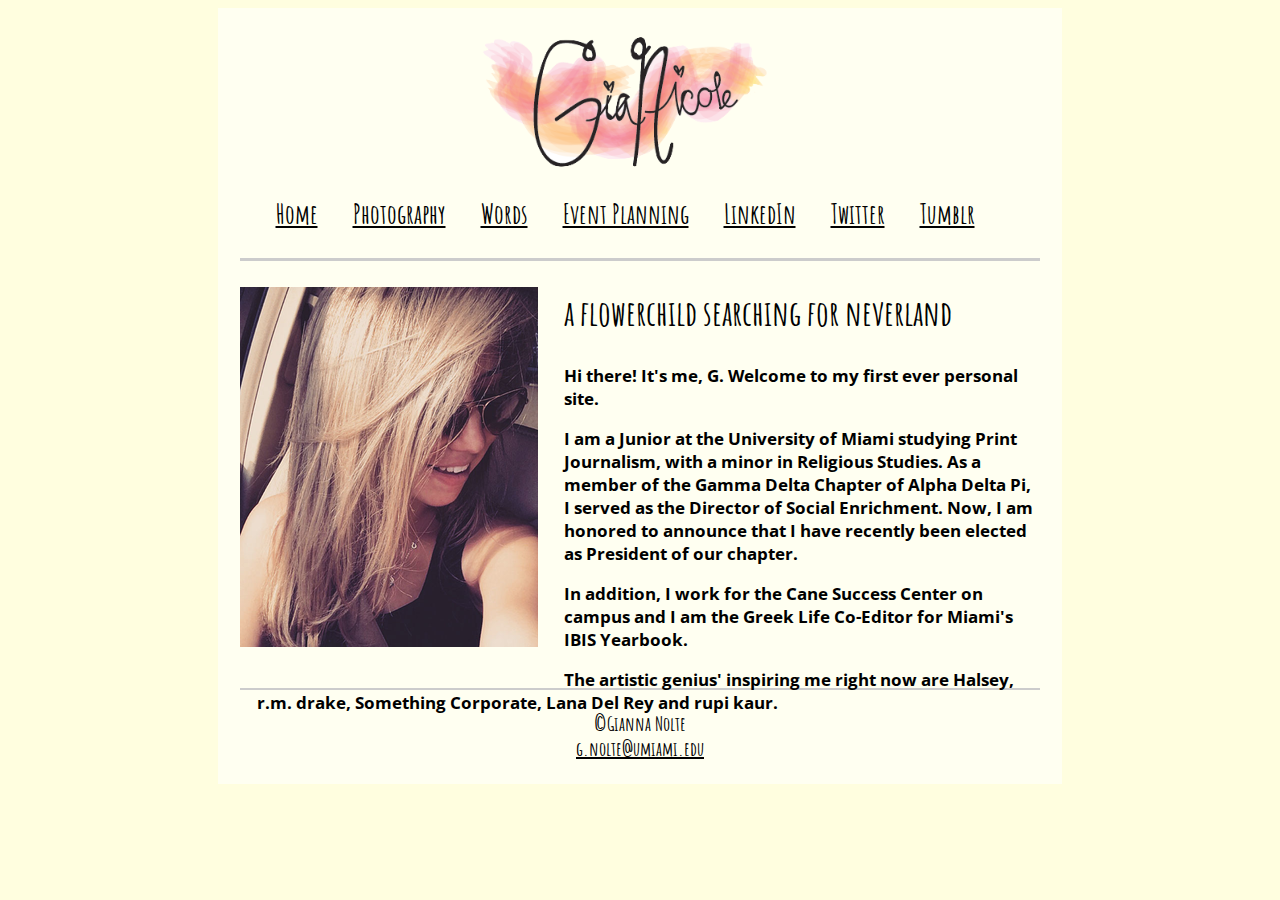
<file: index.html>
<!DOCTYPE html>

<html>
    <head>
        <meta charset="UTF-8" />
        <title>Gia Nicole</title>
        <link rel="stylesheet" media="screen" href="css/style.css" />


  </head> 
  
  <body class="body">
      <div id="container">
              <img src="img/Logo.gif" alt="Logo" class="Logo" height="140" width="300" />
          
<div id="nav"> 
    <nav> 
      <ul>
        <li><a href="index.html">Home</a></li>
        <li><a href="photography.html">Photography</a></li>
        <li><a href="writing.html">Words</a></li>
        <li><a href="events.html">Event Planning</a></li>
        <li><a href="https://www.linkedin.com/pub/gianna-nolte/a6/459/a43" target="_blank">LinkedIn</a></li>
        <li><a href="https://twitter.com/gianolte" target="_blank">Twitter</a></li>
        <li><a href="http://aflowerchildinneverland.tumblr.com/" target="_blank">Tumblr</a></li>
    </ul>
      </nav>  
          </div>

          <img src="img/Profile.jpg" alt="Profile" class="no-border" />


<div id="about"> 
<h2>a flowerchild searching for neverland</h2>  
    <p> Hi there! It's me, G. Welcome to my first ever personal site.<br />
        
        <p>I am a Junior at the University of Miami studying Print Journalism, with a minor in Religious Studies. As a member of the Gamma Delta Chapter of Alpha Delta Pi, I served as the Director of Social Enrichment. Now, I am honored to announce that I have recently been elected as President of our chapter.<br />
            
       <p>In addition, I work for the Cane Success Center on campus and I am the Greek Life Co-Editor for Miami's IBIS Yearbook.<br />
           
        <p> The artistic genius' inspiring me right now are Halsey, r.m. drake, Something Corporate, Lana Del Rey and rupi kaur. </p>
        

        </div>
          
      
        <footer> 
          <p> &copy;Gianna Nolte<br />
        <a href="g.nolte@umiami.edu"> g.nolte@umiami.edu</a> 
     </footer>
          </div>
    </body>    
</html>
</file>
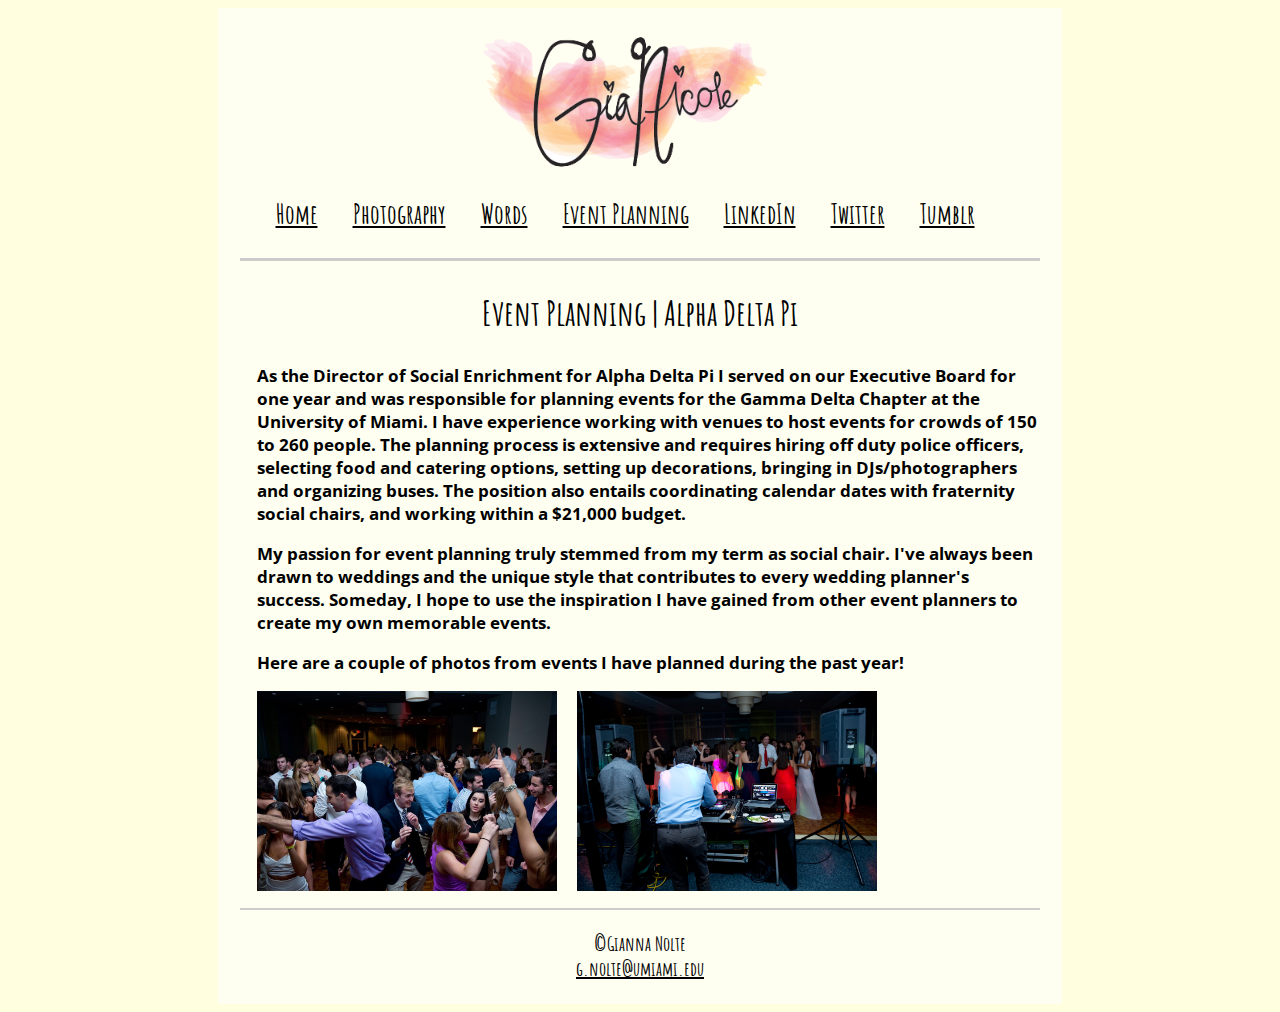
<file: events.html>
<!DOCTYPE html>

<html>
    <head>
        <meta charset="UTF-8" />
        <title>Gia Nicole Events</title>
        <link href="css/style.css" media="screen" rel="stylesheet" />


  </head>
  
  <body>
    
      <div id="container">
              <img src="img/Logo.gif" alt="Logo" class="Logo" height="140" width="300" />
     
      
<div id="nav">   
    <nav> 
      <ul>
        <li><a href="index.html">Home</a></li>
        <li><a href="photography.html">Photography</a></li>
        <li><a href="writing.html">Words</a></li>
        <li><a href="events.html">Event Planning</a></li>
        <li><a href="https://www.linkedin.com/pub/gianna-nolte/a6/459/a43" target="_blank">LinkedIn</a></li>
        <li><a href="https://twitter.com/gianolte" target="_blank">Twitter</a></li>
        <li><a href="http://aflowerchildinneverland.tumblr.com/" target="_blank">Tumblr</a></li>
    </ul>
      </nav>  
          </div>
                                                                          
     <h2>Event Planning &#124; Alpha Delta Pi </h2>

<div id="about">
    <p> As the Director of Social Enrichment for Alpha Delta Pi I served on our Executive Board for one year and was responsible for planning events for the Gamma Delta Chapter at the University of Miami. I have experience working with venues to host events for crowds of 150 to 260 people. The planning process is extensive and requires hiring off duty police officers, selecting food and catering options, setting up decorations, bringing in DJs/photographers and organizing buses. The position also entails coordinating calendar dates with fraternity social chairs, and working within a $21,000 budget.<br />
        
        <p>My passion for event planning truly stemmed from my term as social chair. I've always been drawn to weddings and the unique style that contributes to every wedding planner's success. Someday, I hope to use the inspiration I have gained from other event planners to create my own memorable events.   <br />
            

    <p>Here are a couple of photos from events I have planned during the past year! </p>

<img src="img/Crowd.jpg" alt="Crowd" class="no-border" height="200" width="300" />
<img src="img/Formal2.jpg" alt="Formal" class="no-border" height="200" width="300" />


    </div>

          <footer> 
          <p> &copy;Gianna Nolte<br />
        <a href="g.nolte@umiami.edu"> g.nolte@umiami.edu</a> 
                  
                  
     </footer>
          </div>

    </body>    
</html>
</file>
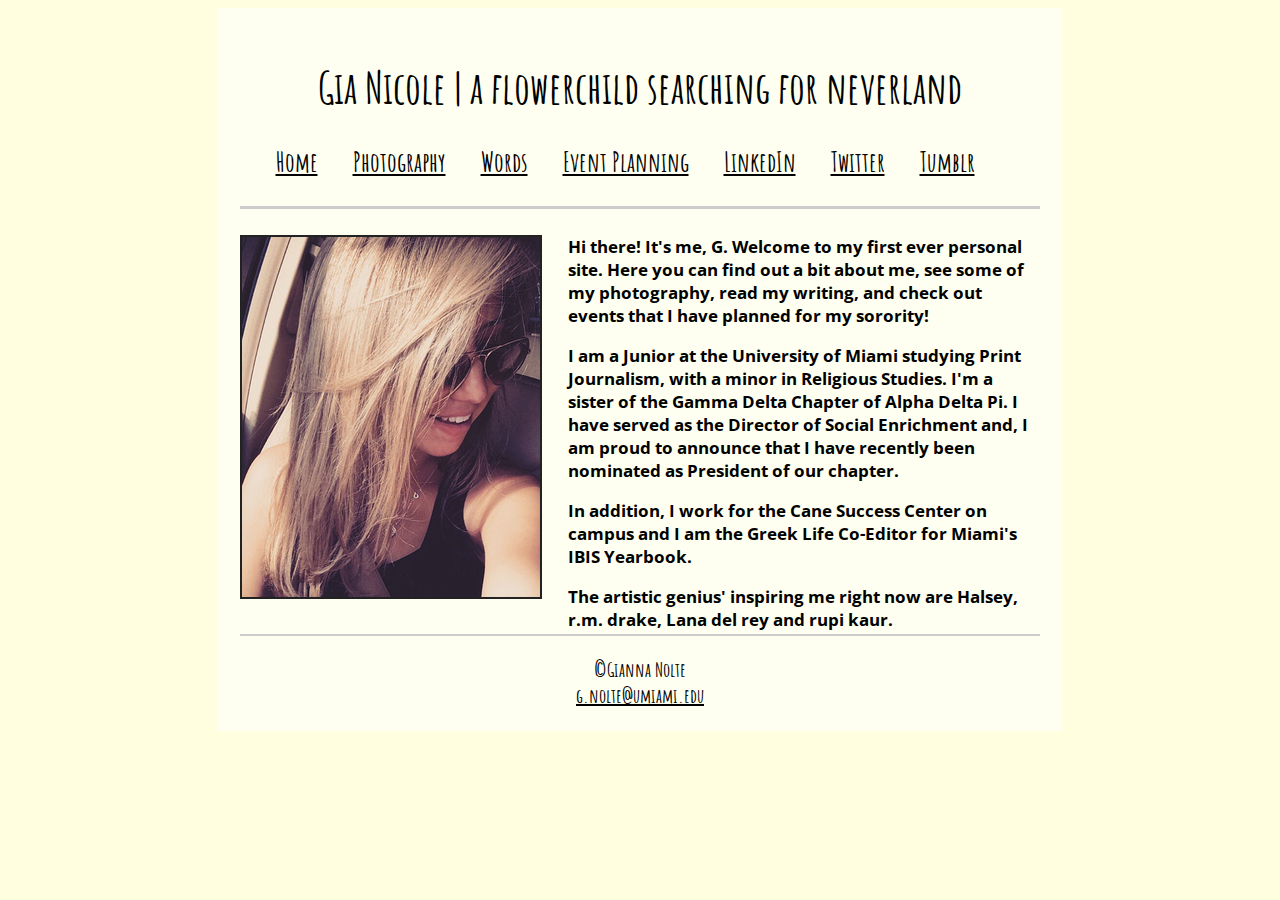
<file: GiaNicole.html>
<html>
    <head>
        <meta charset="UTF-8" />
        <title>Gia Nicole</title>
        <link href="css/style.css" rel="stylesheet" />
        <link rel="stylesheet" media="print" href="css/print.css" />

  </head>
  
  <body>
      <div id="container">
      <header>
        <h1>Gia Nicole &#124; a flowerchild searching for neverland</h1>           
      </header> 
        
          
<div id="nav"> 
    <nav> 
      <ul>
        <li><a href="GiaNicole.html">Home</a></li>
        <li><a href="photography.html">Photography</a></li>
        <li><a href="writing.html">Words</a></li>
        <li><a href="events.html">Event Planning</a></li>
        <li><a href="https://www.linkedin.com/pub/gianna-nolte/a6/459/a43" target="_blank">LinkedIn</a></li>
        <li><a href="https://twitter.com/gianolte" target="_blank">Twitter</a></li>
        <li><a href="http://aflowerchildinneverland.tumblr.com/" target="_blank">Tumblr</a></li>
    </ul>
      </nav>  
          </div>

          <img src="img/Profile.png" alt="Profile" />


<div id="about"> 
    <p> Hi there! It's me, G. Welcome to my first ever personal site. Here you can find out a bit about me, see some of my photography, read my writing, and check out events that I have planned for my sorority! <br />
        
        <p>I am a Junior at the University of Miami studying Print Journalism, with a minor in Religious Studies. I'm a sister of the Gamma Delta Chapter of Alpha Delta Pi. I have served as the Director of Social Enrichment and, I am proud to announce that I have recently been nominated as President of our chapter.<br />
            
       <p>In addition, I work for the Cane Success Center on campus and I am the Greek Life Co-Editor for Miami's IBIS Yearbook.<br />
           
        <p> The artistic genius' inspiring me right now are Halsey, r.m. drake, Lana del rey and rupi kaur. </p>
        

        </div>
          
      
        <footer> 
          <p> &copy;Gianna Nolte<br />
        <p><a href="g.nolte@umiami.edu">g.nolte@umiami.edu</p>
     </footer>
          </div>
</body>
    </body>    
</html>
</file>
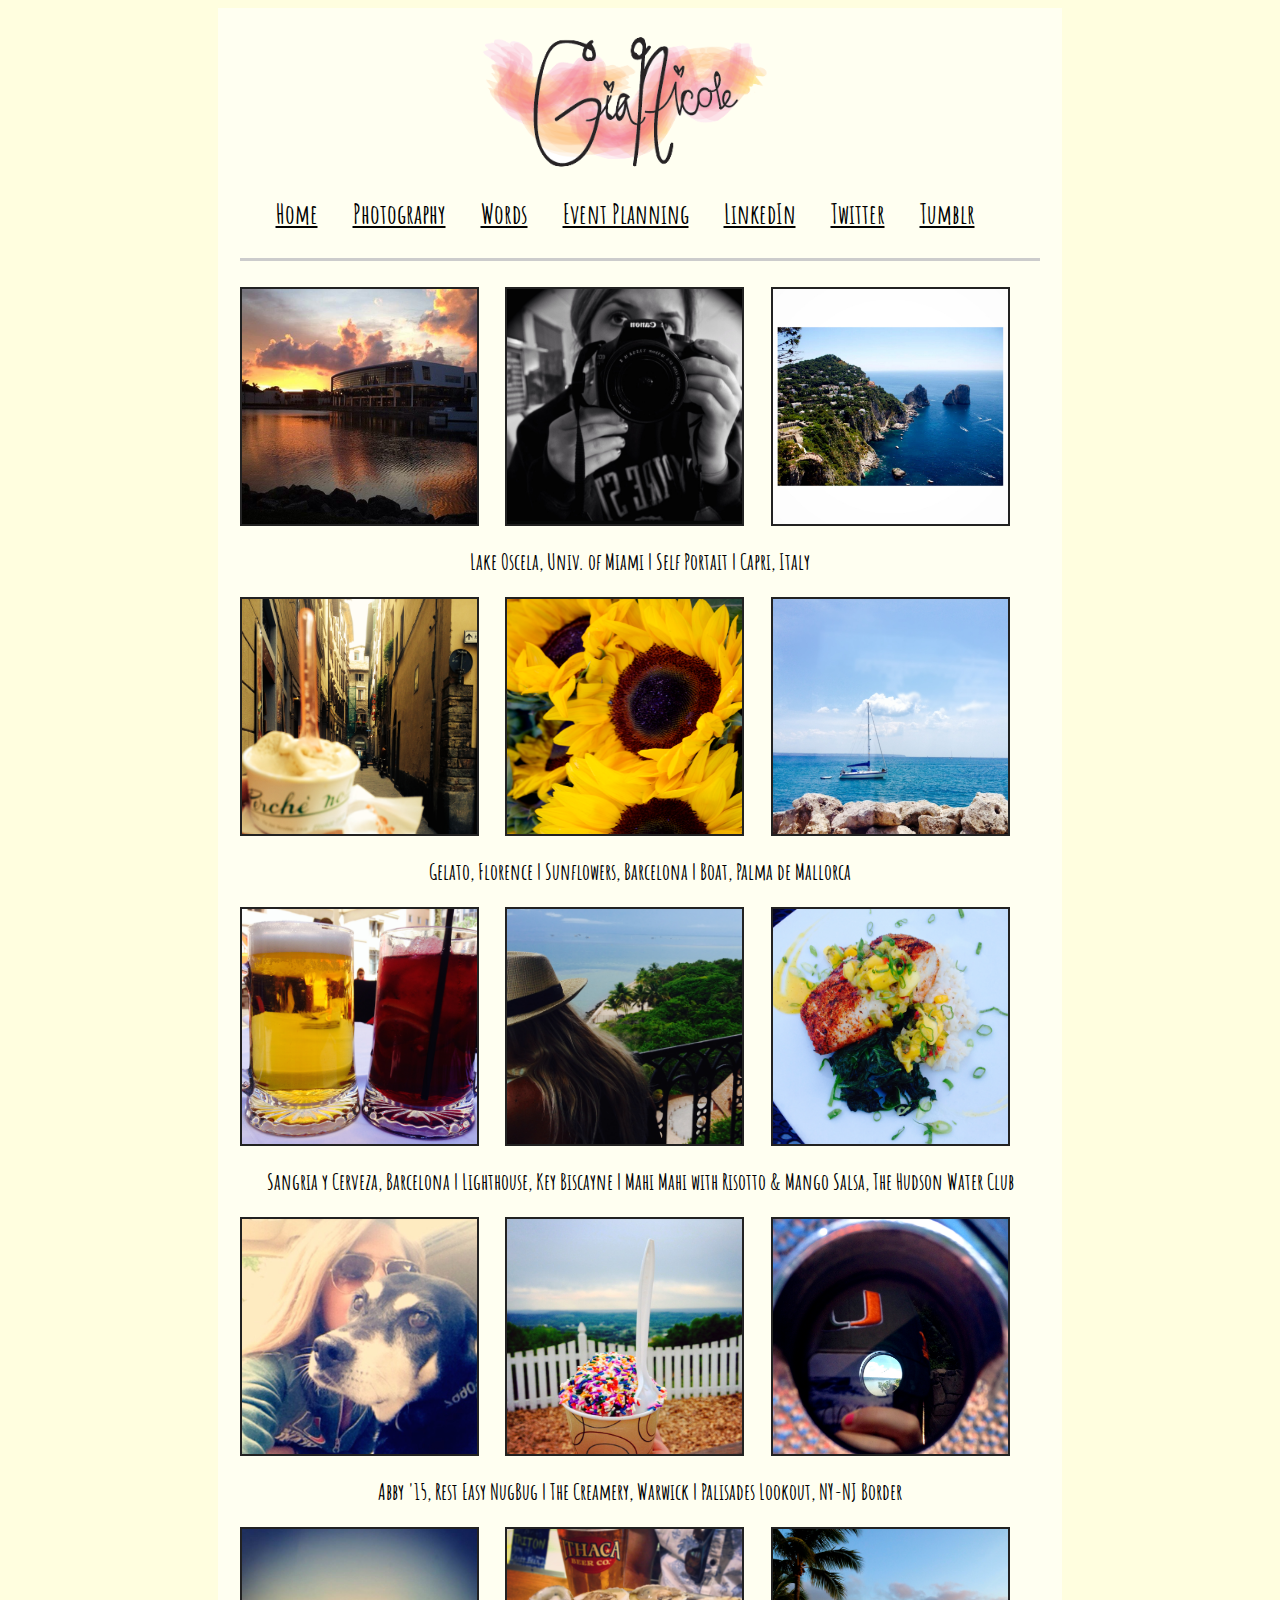
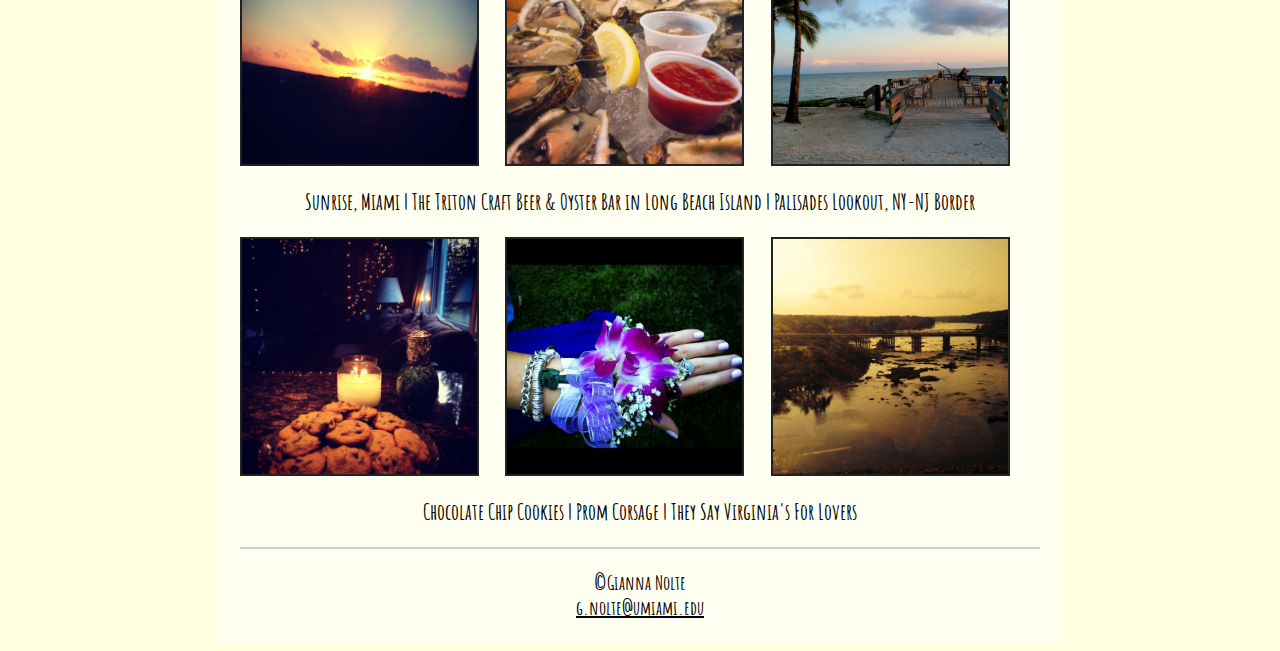
<file: photography.html>
<!DOCTYPE html>

<html>
    <head>
        <meta charset="UTF-8" />
        <title>Gia Nicole Photography</title>
        <link href="css/style.css" rel="stylesheet" media="screen" />


  </head>
  
  <body>

      <div id="container">
    <img src="img/Logo.gif" alt="Logo" class="Logo" height="140" width="300" />
    


<div id="nav">   
    <nav> 
      <ul>
        <li><a href="index.html">Home</a></li>
        <li><a href="photography.html">Photography</a></li>
        <li><a href="writing.html">Words</a></li>
        <li><a href="events.html">Event Planning</a></li>
        <li><a href="https://www.linkedin.com/pub/gianna-nolte/a6/459/a43" target="_blank">LinkedIn</a></li>
        <li><a href="https://twitter.com/gianolte" target="_blank">Twitter</a></li>
        <li><a href="http://aflowerchildinneverland.tumblr.com/" target="_blank">Tumblr</a></li>
    </ul>
      </nav>  
          </div>
          
          
<div id="main">
<img src="img/Osceola.jpg" alt="Lake" class="align-left medium" />
<img src="img/eyes1.jpg" alt="Eyes" class="align-right medium" />
<img src="img/Capri.jpg" alt="Capri" class="align-right medium" />
    <p> Lake Oscela, Univ. of Miami &#124; Self Portait &#124; Capri, Italy</p>
<img src="img/Alley.jpg" alt="Alley" class="align-left medium" />
<img src="img/floral.jpg" alt="Flower" class="align-right medium" />
<img src="img/Boat.jpg" alt="Boat" class="align-right medium" />
        <p>Gelato, Florence &#124; Sunflowers, Barcelona &#124; Boat, Palma de Mallorca</p>
<img src="img/Sangria.jpg" alt="Sangria" class="align-left medium" />
<img src="img/Hat.jpg" alt="Hat" class="align-right medium" />
<img src="img/Fish.jpg" alt="Fish" class="align-right medium" />
    <p>Sangria y Cerveza, Barcelona &#124; Lighthouse, Key Biscayne &#124; Mahi Mahi with Risotto &amp; Mango Salsa, The Hudson Water Club</p>
<img src="img/Abby.jpg" alt="Abby" class="align-left medium" />
<img src="img/Icecream.jpg" alt="Icecream" class="align-right medium" />
<img src="img/Lookout.jpg" alt="Lookout" class="align-right medium" />
    <p>Abby '15, Rest Easy NugBug &#124; The Creamery, Warwick &#124; Palisades Lookout, NY-NJ Border</p>
<img src="img/MSC.jpg" alt="MSC" class="align-left medium" />
<img src="img/Oyster.jpg" alt="Oyster" class="align-right medium" />
<img src="img/KeyWest.jpg" alt="KeyWest" class="align-right medium" />
      <p>Sunrise, Miami &#124; The Triton Craft Beer &amp; Oyster Bar in Long Beach Island &#124; Palisades Lookout, NY-NJ Border</p>
<img src="img/Christmas.jpg" alt="Christmas" class="align-left medium" />
<img src="img/Corsage.jpg" alt="Corsage" class="align-right medium" />
<img src="img/Virginia.jpg" alt="Virginia" class="align-right medium" />
    <p>Chocolate Chip Cookies &#124; Prom Corsage &#124; They Say Virginia's For Lovers </p>

</div>



          
      
    <footer> 
          <p> &copy;Gianna Nolte<br />
        <a href="g.nolte@umiami.edu"> g.nolte@umiami.edu</a> 
     </footer>
          </div>

    </body>    
</html>
</file>
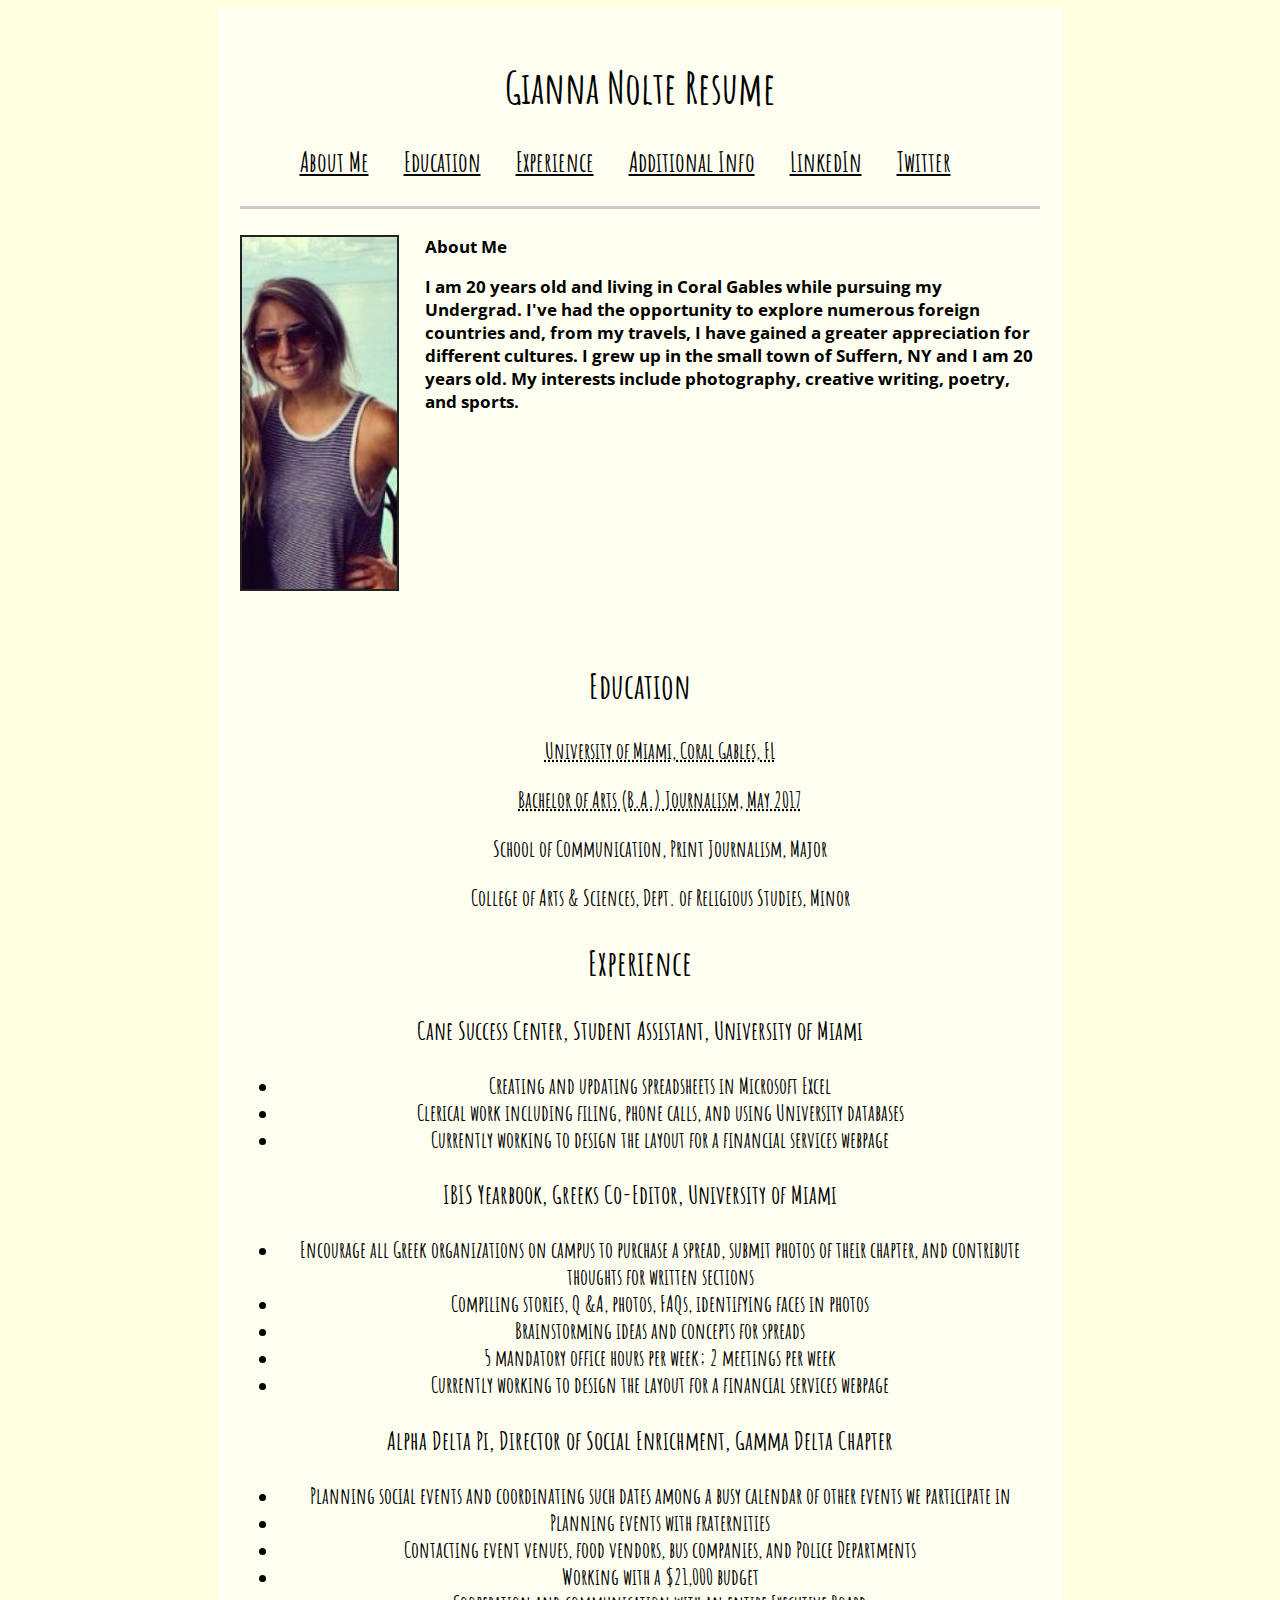
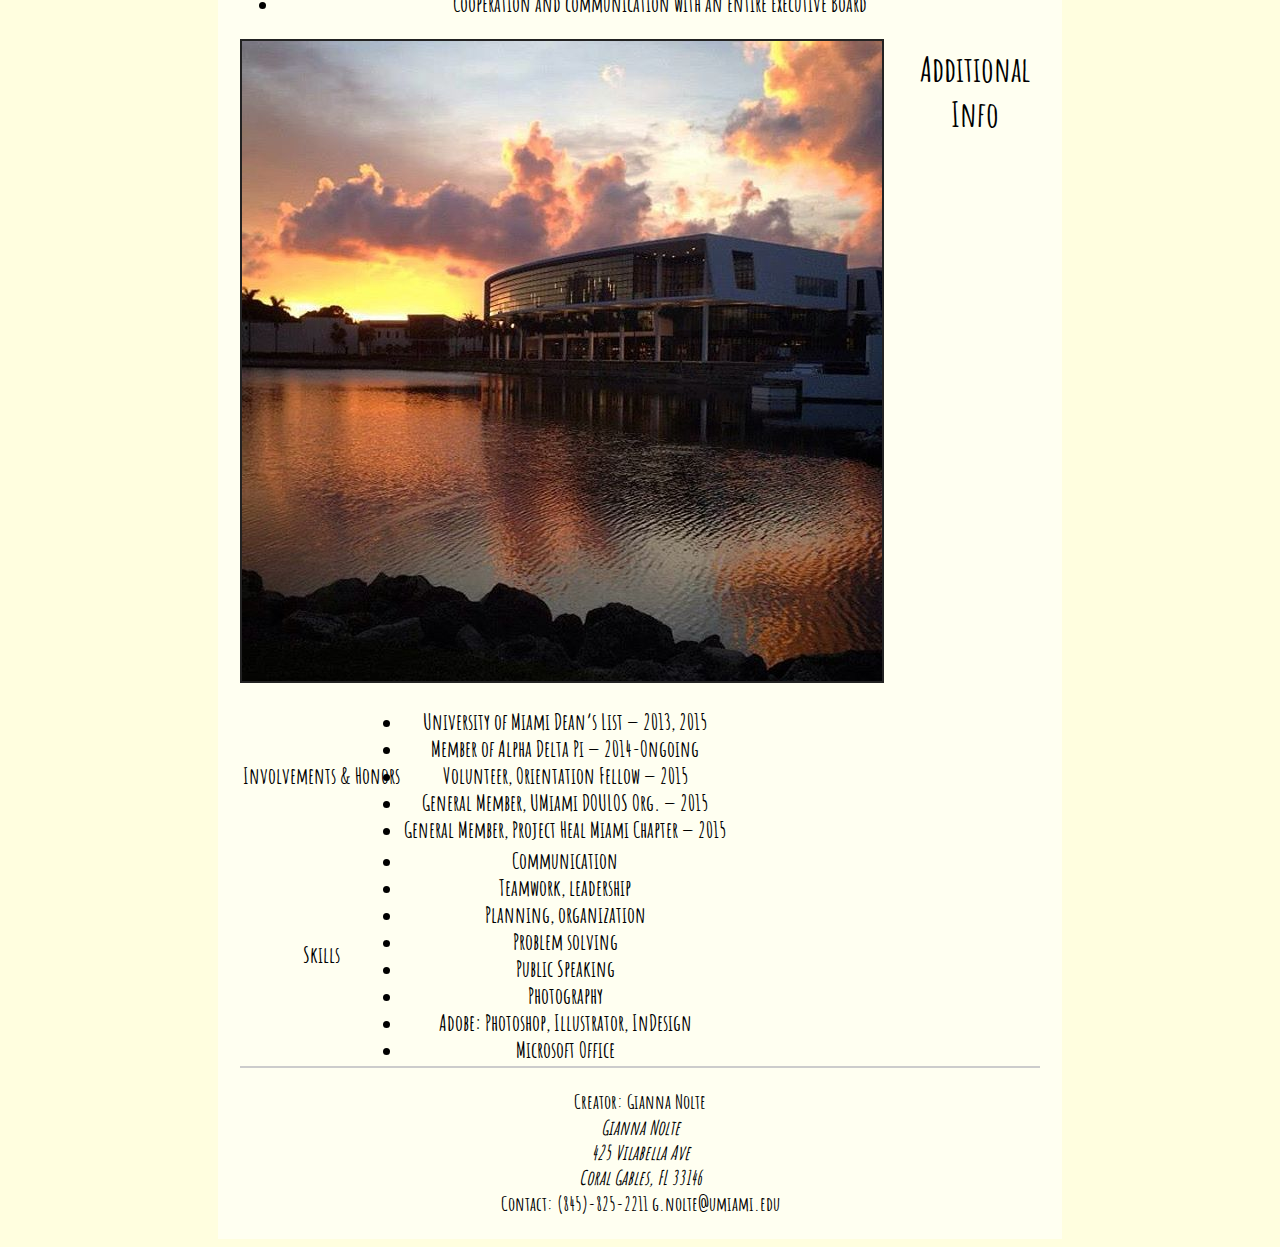
<file: resume.html>
<!DOCTYPE html>
<html>
    <head>
        <meta charset="UTF-8" />
        <title>Gianna Nolte Resume</title>
        <link href="css/style.css" rel="stylesheet" />
        <link rel="stylesheet" media="print" href="css/print.css" />

  </head>
  
  <body>
    
      <div id="container">
      <header>
        <h1>Gianna Nolte Resume</h1>
      </header> 
       
 <div id="nav">   
    <nav> 
      <ul>
        <li><a href="#about">About Me</a></li>
        <li><a href="#education">Education</a></li>
        <li><a href="#experience">Experience</a></li>
          <li><a href="#additional">Additional Info</a></li>
         <li><a href="https://www.linkedin.com/pub/gianna-nolte/a6/459/a43">LinkedIn</a></li>
        <li><a href="https://twitter.com/gianolte">Twitter</a></li>
    </ul>
      </nav>  
          </div>
          
<div id="main">
    <img src="img/lighthouse.png" alt="Lighthouse Profile" />

        <div id="about">About Me</21> 
         <p>I am 20 years old and living in Coral Gables while pursuing my Undergrad. I've had the opportunity to explore numerous foreign countries and, from my travels, 
I have gained a greater appreciation for different cultures. I grew up in the small town of Suffern, NY and I am 20 years old. My interests include photography, creative writing, poetry, and sports.</p>

        </div>
  
    <div id="text">
     <section>
         
        <h2 id="education">Education</h2>
            <ul>
                <p><abbr title="Undergrad">University of Miami, Coral Gables, FL </abbr></p>
                <p><abbr title="B.A.">Bachelor of Arts (B.A.) Journalism, May 2017</abbr></p>
            </ul>
            
            <ul>
              <p>School of Communication, Print Journalism, Major</p>
              <p>College of Arts &amp; Sciences, Dept. of Religious Studies, Minor</p>
            </ul>
      </section>

      <section>
        <h2 id="experience">Experience</h2>
            <h3>Cane Success Center, Student Assistant, University of Miami</h3>
            <article>
                <ul>
                    <li>Creating and updating spreadsheets in Microsoft Excel</li>
                    <li>Clerical work including filing, phone calls, and using University databases</li>
                    <li>Currently working to design the layout for a financial services webpage</li>
            </ul>
            </article>
        </section>
          
       <section>  
            <h3>IBIS Yearbook, Greeks Co-Editor, University of Miami</h3>
            <article>
                <ul>
                    <li>Encourage all Greek organizations on campus to purchase a spread, submit photos of their chapter, and contribute thoughts for written sections</li>
                    <li>Compiling stories, Q &amp;A, photos, FAQs, identifying faces in photos</li>
                    <li>Brainstorming ideas and concepts for spreads</li>
                    <li>5 mandatory office hours per week; 2 meetings per week</li>
               
                    <li>Currently working to design the layout for a financial services webpage</li>
               </ul>
            </article>          
        </section>

    <section> 
         <h3>Alpha Delta Pi, Director of Social Enrichment, Gamma Delta Chapter</h3>
            <article>
                <ul>
                    <li>Planning social events and coordinating such dates among a busy calendar of other events we participate in  </li>
                    <li>Planning events with fraternities</li>
                    <li>Contacting event venues, food vendors, bus companies, and Police Departments</li>
                    <li>Working with a $21,000 budget </li>
               
                    <li>Cooperation and communication with an entire Executive Board</li>
                </ul>
           </article>
            </section>
      
    <img src="img/miami.png" alt="Miami Sunset" />

        <aside>
          <table>
            <h2 id="additional">Additional Info</h2>
              <tr>
              <th>Involvements &amp; Honors</th>
              <td>
                <li>University of Miami Dean’s List	&mdash; 2013, 2015</li>
                <li>Member of Alpha Delta Pi &mdash; 2014-Ongoing</li>
                <li>Volunteer, Orientation Fellow &mdash; 2015</li>
                <li>General Member, UMiami DOULOS Org. &mdash; 2015</li>
                <li>General Member, Project Heal Miami Chapter &mdash; 2015</li>  
                  </td>
                    </tr>
            <tr>
              <th>Skills</th>
              <td>
                <li>Communication</li>
                <li>Teamwork, leadership</li>
                <li>Planning, organization</li>
                <li>Problem solving</li>
                <li>Public Speaking</li>  
                <li>Photography</li>
                <li>Adobe: Photoshop, Illustrator, InDesign</li>
                <li>Microsoft Office</li>
                </td>
            </tr>
          </table>
        </aside>
      
      
        <footer>
          <p>Creator: Gianna Nolte</p>
                <address>
                    Gianna Nolte<br />
                    425 Vilabella Ave<br />
                    Coral Gables, FL 33146
                </address>
         <p>Contact: (845)-825-2211  g.nolte@umiami.edu</p>

     </footer>
          </div>

    </body>    
</html>
</file>
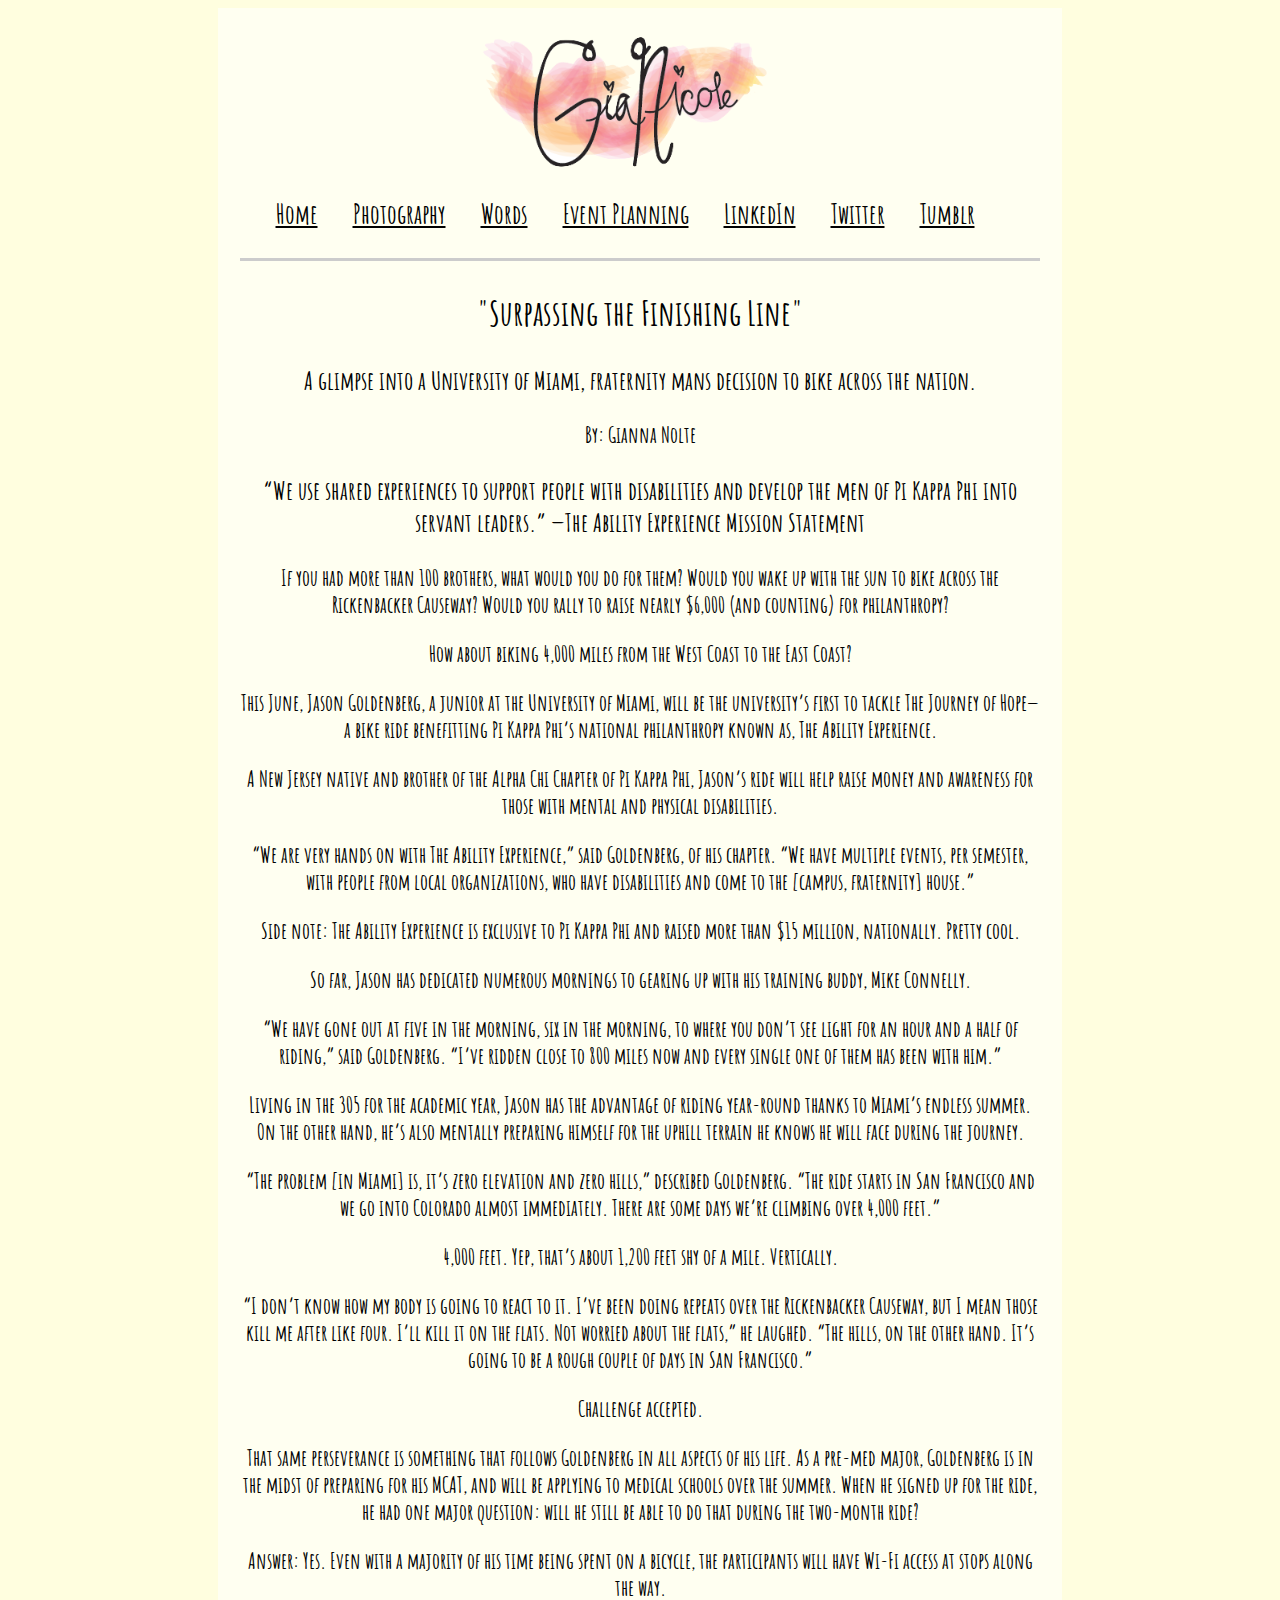
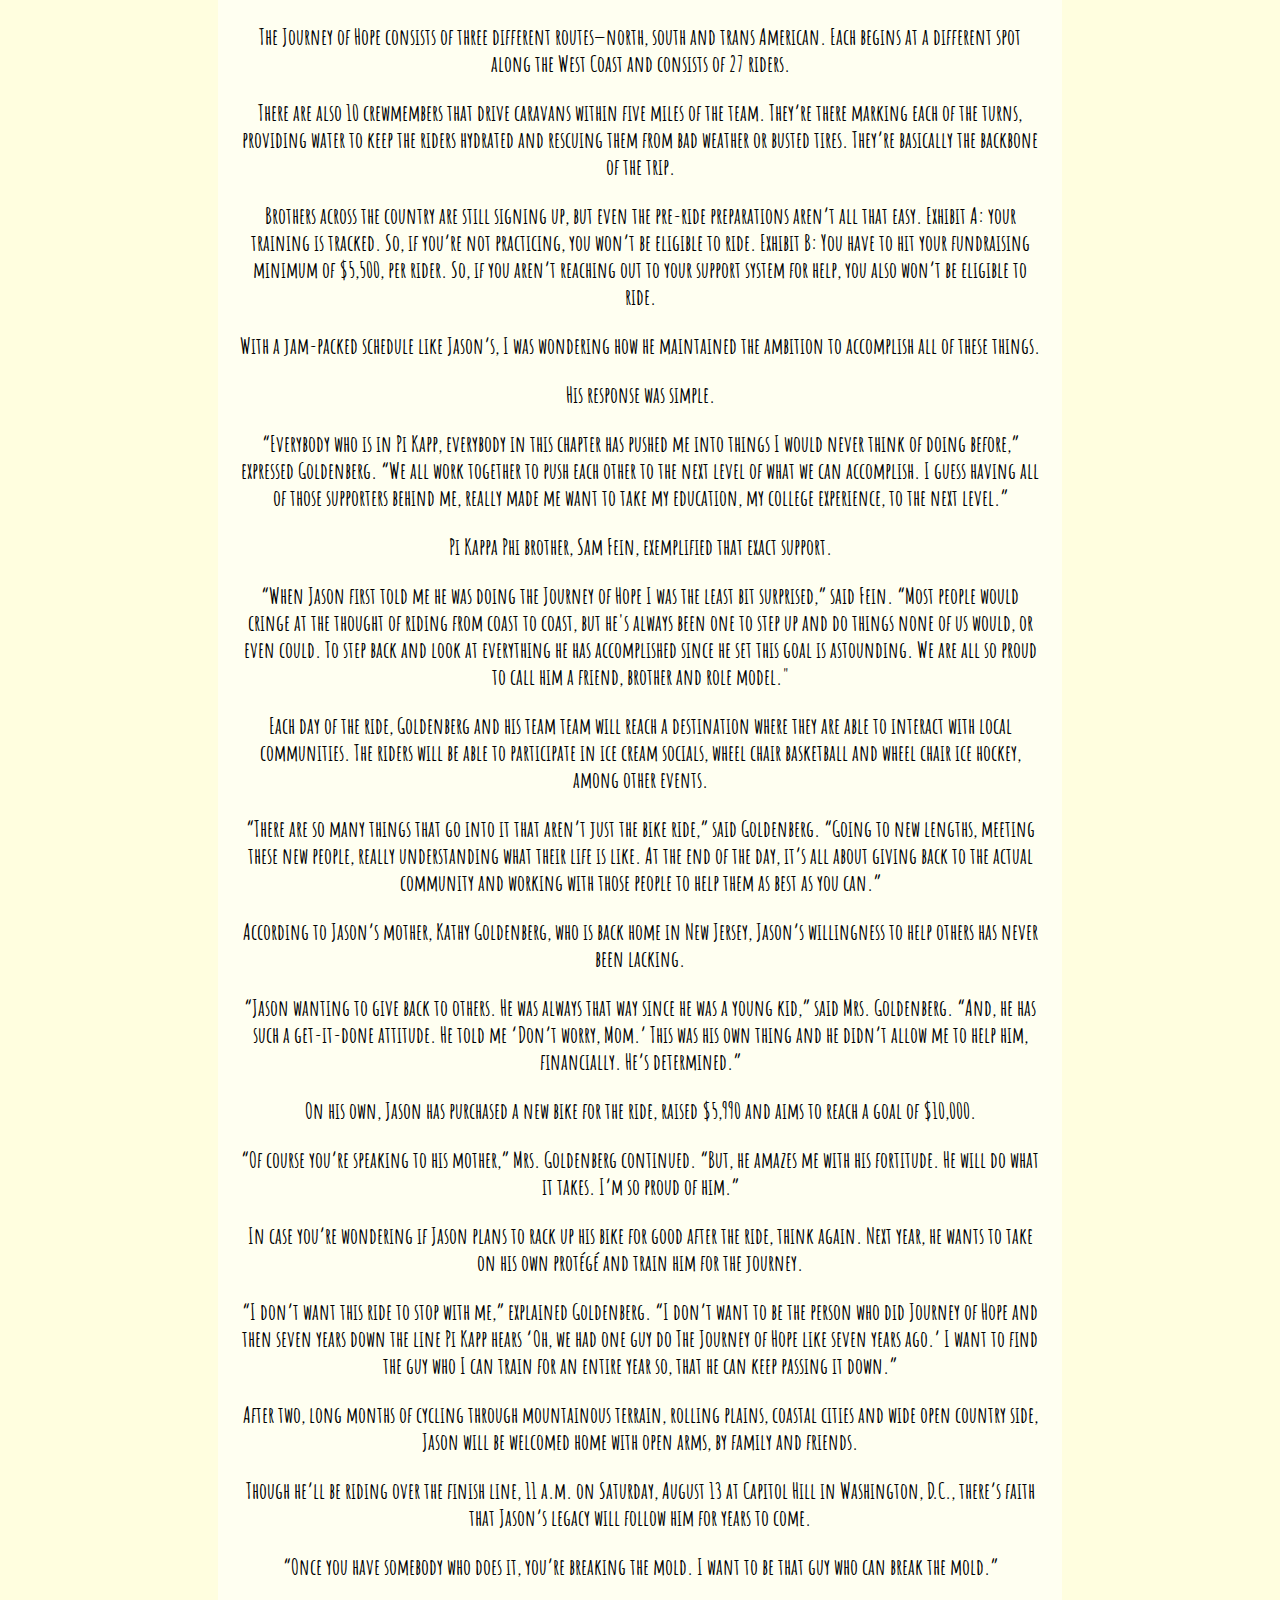
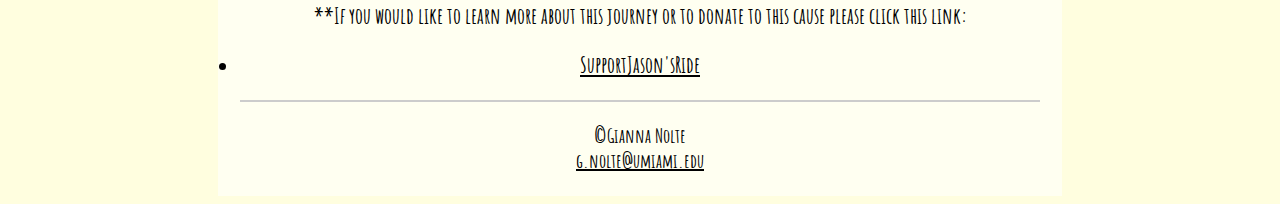
<file: writing.html>
<!DOCTYPE html>

<html>
    <head>
        <meta charset="UTF-8" />
        <title>Gia Nicole Words</title>  
        <link href="css/style.css" rel="stylesheet" />


  </head>
  
  <body>
    
      <div id="container">
              <img src="img/Logo.gif" alt="Logo" class="Logo" height="140" width="300" />
          
<div id="nav">   
    <nav> 
      <ul>
        <li><a href="index.html">Home</a></li>
        <li><a href="photography.html">Photography</a></li>
        <li><a href="writing.html">Words</a></li>
        <li><a href="events.html">Event Planning</a></li>
       <li><a href="https://www.linkedin.com/pub/gianna-nolte/a6/459/a43" target="_blank">LinkedIn</a></li>
        <li><a href="https://twitter.com/gianolte" target="_blank">Twitter</a></li>
        <li><a href="http://aflowerchildinneverland.tumblr.com/" target="_blank">Tumblr</a></li>
    </ul>
      </nav>  
          </div>
         
<div class="writing">
    <h2>"Surpassing the Finishing Line"</h2>
 <h3>A glimpse into a University of Miami, fraternity mans decision to bike across the nation.</h3> 
<p>By: Gianna Nolte </p>

<h3>“We use shared experiences to support people with disabilities and develop the men of Pi Kappa Phi into servant leaders.”
—The Ability Experience Mission Statement </h3>

<p>If you had more than 100 brothers, what would you do for them? Would you wake up with the sun to bike across the Rickenbacker Causeway? Would you rally to raise nearly $6,000 (and counting) for philanthropy? </p>
<p> How about biking 4,000 miles from the West Coast to the East Coast?</p>
	<p>This June, Jason Goldenberg, a junior at the University of Miami, will be the university’s first to tackle The Journey of Hope—a bike ride benefitting Pi Kappa Phi’s national philanthropy known as, The Ability Experience. </p> 
   <p> A New Jersey native and brother of the Alpha Chi Chapter of Pi Kappa Phi, Jason’s ride will help raise money and awareness for those with mental and physical disabilities. </p>
<p>“We are very hands on with The Ability Experience,” said Goldenberg, of his chapter. “We have multiple events, per semester, with people from local organizations, who have disabilities and come to the [campus, fraternity] house.” </p>
<p> Side note: The Ability Experience is exclusive to Pi Kappa Phi and raised more than $15 million, nationally. Pretty cool.  </p>
<p>So far, Jason has dedicated numerous mornings to gearing up with his training buddy, Mike Connelly.</p>
<p>“We have gone out at five in the morning, six in the morning, to where you don’t see light for an hour and a half of riding,” said Goldenberg. “I’ve ridden close to 800 miles now and every single one of them has been with him.”</p>
<p>Living in the 305 for the academic year, Jason has the advantage of riding year-round thanks to Miami’s endless summer. On the other hand, he’s also mentally preparing himself for the uphill terrain he knows he will face during the journey.  </p>
<p> “The problem [in Miami] is, it’s zero elevation and zero hills,” described Goldenberg. “The ride starts in San Francisco and we go into Colorado almost immediately. There are some days we’re climbing over 4,000 feet.” </p>
<p> 4,000 feet. Yep, that’s about 1,200 feet shy of a mile. Vertically. </p>
 <p> “I don’t know how my body is going to react to it. I’ve been doing repeats over the Rickenbacker Causeway, but I mean those kill me after like four. I’ll kill it on the flats. Not worried about the flats,” he laughed. “The hills, on the other hand. It’s going to be a rough couple of days in San Francisco.” </p>
<p>Challenge accepted.</p>
<p>That same perseverance is something that follows Goldenberg in all aspects of his life. As a pre-med major, Goldenberg is in the midst of preparing for his MCAT, and will be applying to medical schools over the summer. When he signed up for the ride, he had one major question: will he still be able to do that during the two-month ride?</p>
<p>Answer: Yes. Even with a majority of his time being spent on a bicycle, the participants will have Wi-Fi access at stops along the way. </p>
<p>The Journey of Hope consists of three different routes—north, south and trans American. Each begins at a different spot along the West Coast and consists of 27 riders. </p>
<p>There are also 10 crewmembers that drive caravans within five miles of the team. They’re there marking each of the turns, providing water to keep the riders hydrated and rescuing them from bad weather or busted tires. They’re basically the backbone of the trip. </p>
<p>Brothers across the country are still signing up, but even the pre-ride preparations aren’t all that easy. Exhibit A: your training is tracked. So, if you’re not practicing, you won’t be eligible to ride. Exhibit B: You have to hit your fundraising minimum of $5,500, per rider. So, if you aren’t reaching out to your support system for help, you also won’t be eligible to ride.</p>
<p> With a jam-packed schedule like Jason’s, I was wondering how he maintained the ambition to accomplish all of these things. </p>
<p>His response was simple.</p>
<p>“Everybody who is in Pi Kapp, everybody in this chapter has pushed me into things I would never think of doing before,” expressed Goldenberg. “We all work together to push each other to the next level of what we can accomplish. I guess having all of those supporters behind me, really made me want to take my education, my college experience, to the next level.” </p>
<p>Pi Kappa Phi brother, Sam Fein, exemplified that exact support.</p>
<p>“When Jason first told me he was doing the Journey of Hope I was the least bit surprised,” said Fein. “Most people would cringe at the thought of riding from coast to coast, but he's always been one to step up and do things none of us would, or even could. To step back and look at everything he has accomplished since he set this goal is astounding. We are all so proud to call him a friend, brother and role model." </p>
<p>	Each day of the ride, Goldenberg and his team team will reach a destination where they are able to interact with local communities. The riders will be able to participate in ice cream socials, wheel chair basketball and wheel chair ice hockey, among other events. </p>
<p>“There are so many things that go into it that aren’t just the bike ride,” said Goldenberg. “Going to new lengths, meeting these new people, really understanding what their life is like. At the end of the day, it’s all about giving back to the actual community and working with those people to help them as best as you can.”  </p>
<p>According to Jason’s mother, Kathy Goldenberg, who is back home in New Jersey, Jason’s willingness to help others has never been lacking.</p>
<p>“Jason wanting to give back to others. He was always that way since he was a young kid,” said Mrs. Goldenberg. “And, he has such a get-it-done attitude. He told me ‘Don’t worry, Mom.’ This was his own thing and he didn’t allow me to help him, financially. He’s determined.” </p>
<p>On his own, Jason has purchased a new bike for the ride, raised $5,990 and aims to reach a goal of $10,000.</p>
<p> “Of course you’re speaking to his mother,” Mrs. Goldenberg continued. “But, he amazes me with his fortitude. He will do what it takes. I’m so proud of him.”</p>
<p>In case you’re wondering if Jason plans to rack up his bike for good after the ride, think again. Next year, he wants to take on his own protégé and train him for the journey. </p>
<p>“I don’t want this ride to stop with me,” explained Goldenberg. “I don’t want to be the person who did Journey of Hope and then seven years down the line Pi Kapp hears ‘Oh, we had one guy do The Journey of Hope like seven years ago.’ I want to find the guy who I can train for an entire year so, that he can keep passing it down.” </p>
<p>After two, long months of cycling through mountainous terrain, rolling plains, coastal cities and wide open country side, Jason will be welcomed home with open arms, by family and friends. </p>
 <p>   Though he’ll be riding over the finish line, 11 a.m. on Saturday, August 13 at Capitol Hill in Washington, D.C., there’s faith that Jason’s legacy will follow him for years to come. </p>
<p>“Once you have somebody who does it, you’re breaking the mold. I want to be that guy who can break the mold.” </p>

<p>**If you would like to learn more about this journey or to donate to this cause please click this link:  
    <li><a href="http://support.abilityexperience.org/goto/jason_goldenberg" target="_blank">SupportJason'sRide</a></li>
  </p>
</div>


      <footer> 
          <p> &copy;Gianna Nolte<br />
        <a href="g.nolte@umiami.edu"> g.nolte@umiami.edu</a> 
     </footer>
          </div>      
    </body>
</html>
</file>
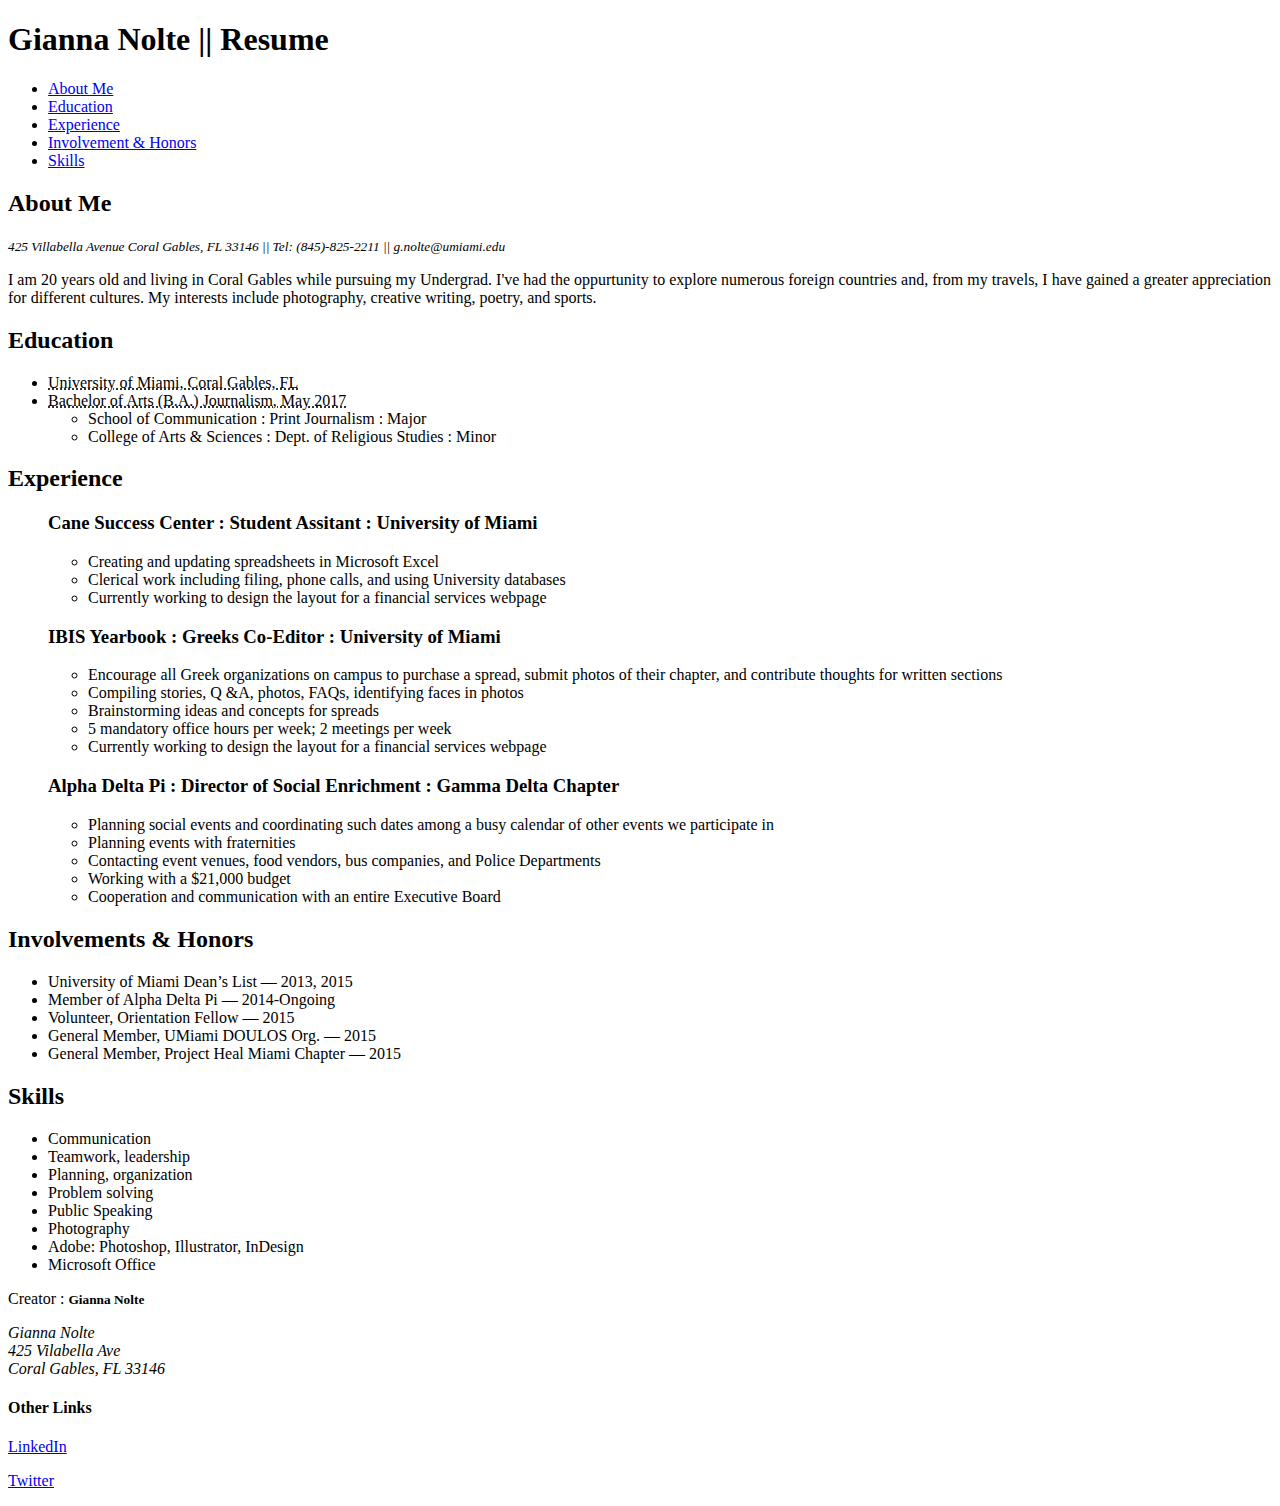
<file: GiaNolte.resume.io/resume.html>
<!DOCTYPE html>
<html>
    <head>
        <meta charset="UTF-8" />
        <title>Gianna Nolte Resume</title>
  </head>
  
  <body>
      <header>
        <h1>Gianna Nolte || Resume</h1>
      </header>  
          
    <nav> 
      <ul>
        <li><a href="about">About Me</a></li>
        <li><a href="#education">Education</a></li>
        <li><a href="#experience">Experience</a></li>
        <li><a href="#involvement">Involvement &amp; Honors</a></li>
        <li><a href="#skills">Skills</a></li>
    </ul>
      </nav>  
      
<main>
    <section>
        <h2 id="about">About Me</h2> 
     <p><small><em>425 Villabella Avenue Coral Gables, FL 33146  ||  Tel: (845)-825-2211   ||  g.nolte@umiami.edu</em></small></p>
     <article><p>I am 20 years old and living in Coral Gables while pursuing my Undergrad. I've had the oppurtunity to explore numerous foreign countries and, from my travels, 
I have gained a greater appreciation for different cultures. My interests include photography, creative writing, poetry, and sports.</article></p>
    </section>
      
    <section>
        <h2 id="education">Education</h2>
            <ul>
            <li><abbr title="Undergrad">University of Miami, Coral Gables, FL </abbr>
                <li><abbr title="B.A.">Bachelor of Arts (B.A.) Journalism, May 2017</abbr>
            <ul>
              <li>School of Communication : Print Journalism : Major</li>
              <li>College of Arts &amp; Sciences : Dept. of Religious Studies : Minor</li>
            </ul>
      </section>
        
      <section>
        <h2 id="experience">Experience</h2>
            <article>
                <ul>
            <h3>Cane Success Center : Student Assitant : University of Miami</h3>
                <ul>
                    <li>Creating and updating spreadsheets in Microsoft Excel</li>
                    <li>Clerical work including filing, phone calls, and using University databases</li>
                    <li>Currently working to design the layout for a financial services webpage</li>
            
            </article>
                </ul>
        </section>
      
        <section>  
            <article>
                <ul>
            <h3>IBIS Yearbook : Greeks Co-Editor : University of Miami</h3>
                <ul>
                    <li>Encourage all Greek organizations on campus to purchase a spread, submit photos of their chapter, and contribute thoughts for written sections</li>
                    <li>Compiling stories, Q &amp;A, photos, FAQs, identifying faces in photos</li>
                    <li>Brainstorming ideas and concepts for spreads</li>
                    <li>5 mandatory office hours per week; 2 meetings per week</li>
               
                    <li>Currently working to design the layout for a financial services webpage</li>
            </article>
                </ul>
        </section>
            
    <section> 
        <article>
            <ul>
            <h3>Alpha Delta Pi : Director of Social Enrichment : Gamma Delta Chapter</h3>
                <ul>
                    <li>Planning social events and coordinating such dates among a busy calendar of other events we participate in  </li>
                    <li>Planning events with fraternities</li>
                    <li>Contacting event venues, food vendors, bus companies, and Police Departments</li>
                    <li>Working with a $21,000 budget </li>
               
                    <li>Cooperation and communication with an entire Executive Board</li>
         </article>
                </ul>
      </section>
    
    <section>
        <h2 id="involvement">Involvements &amp; Honors</h2> 
            <ul>
                <li>University of Miami Dean’s List	&mdash; 2013, 2015</li>
                <li>Member of Alpha Delta Pi &mdash; 2014-Ongoing</li>
                <li>Volunteer, Orientation Fellow &mdash; 2015</li>
                <li>General Member, UMiami DOULOS Org. &mdash; 2015</li>
                <li>General Member, Project Heal Miami Chapter &mdash; 2015</li>   
            </ul>
    </section>
          
    <section>
          <h2 id="skills">Skills</h2>
            <ul>
                <li>Communication</li>
                <li>Teamwork, leadership</li>
                <li>Planning, organization</li>
                <li>Problem solving</li>
                <li>Public Speaking</li>  
                <li>Photography</li>
                <li>Adobe: Photoshop, Illustrator, InDesign</li>
                <li>Microsoft Office</li>
            </ul>
          
          
          </section>
</main>
      
    <footer> 
        <p>Creator : <strong><small>Gianna Nolte </strong></small></p>
                <address>
                    Gianna Nolte<br />
                    425 Vilabella Ave<br />
                    Coral Gables, FL 33146
                </address>
 <h4>Other Links</h4>
        <li><p><a href="https://www.linkedin.com/pub/gianna-nolte/a6/459/a43">LinkedIn</a></p></li>
        <li><p><a href="https://twitter.com/gianolte">Twitter</a></p></li>
     </ul>
     </section></footer>  
    </body>    
</html>
</file>
<file: css/style.css>
@import url(https://fonts.googleapis.com/css?family=Amatic+SC:400,700);
@import url(https://fonts.googleapis.com/css?family=Open+Sans+Condensed:300);

body{
background: url("../img/yellow.gif");
font-family: 'Amatic SC', cursive;
color: black;
display: block;
text-align: center;
font-weight: 800;
font-size: 22px;
}

#container {
    background: rgba(255, 255 ,255 ,.55); /* white */
    width: 800px;
    margin: 0 auto; 
    padding: 1em; 
   
}

#about {
    height: 390px;
    width: 780px;
    font-size: 17px;
    font-weight: 700;
    text-align: left;
    padding-left: 1em;
    padding-bottom: .5em;
    font-family: 'Open Sans Condensed', sans-serif;
}

#nav {
  padding-bottom: 1em;
  border-bottom: 3px solid #ccc;
  margin-bottom: 1em;
  font-style: bold;
  font-weight: 600;
font-size: 20pt;
}

nav ul {
  display: inline;
  list-style-type: none;
  padding: 0;

}

a {
    color: black; 
}

a:visited {
    color: darkmagenta;
}

a:hover {
    color: pink; 
}

a:active {
    color: hotpink; 
}

nav ul li {
  display: inline;
  margin-right: 30px;
text-align: center;
}

h2 {
    font-family: 'Amatic SC', cursive;
    font-size: 35px;
}


img {
    border: 2px solid #222;
    float:left;
    margin-right: 1.2em;
    margin-bottom: 1em;

}

img.no-border {
    border: 0;
    height=450px;
    width=370px;
}


img.medium {
    width: 235px;
    height: 235px;
}

.Logo {
    border: 0;
   float: inherit;
    padding-bottom: -1em;
}

.Social {
    align-self: auto;
}


iframe {
  width: 600px;
  height: 337px;
}

footer {
color: black;
border-top: 2px solid #ccc;
clear: both;
font-size: 20px;
text-align: center;
padding-top: 1em;
}

footer p {
    margin: 1px;
}
</file>
<file: css/print.css>
* {
color: black;
background: transparent;
font-size: 14pt;
font-family: serif;
}

{ footer: black;
font-size: 14pt;
font-family: serif;
}

a:visited {
    color: #ccc;
}

a:hover {
    color: rgb(199,151,202); /* light plum */
}

a:active {
    color: rgb(245,172,249); /* bubble gum */
}
</file>
